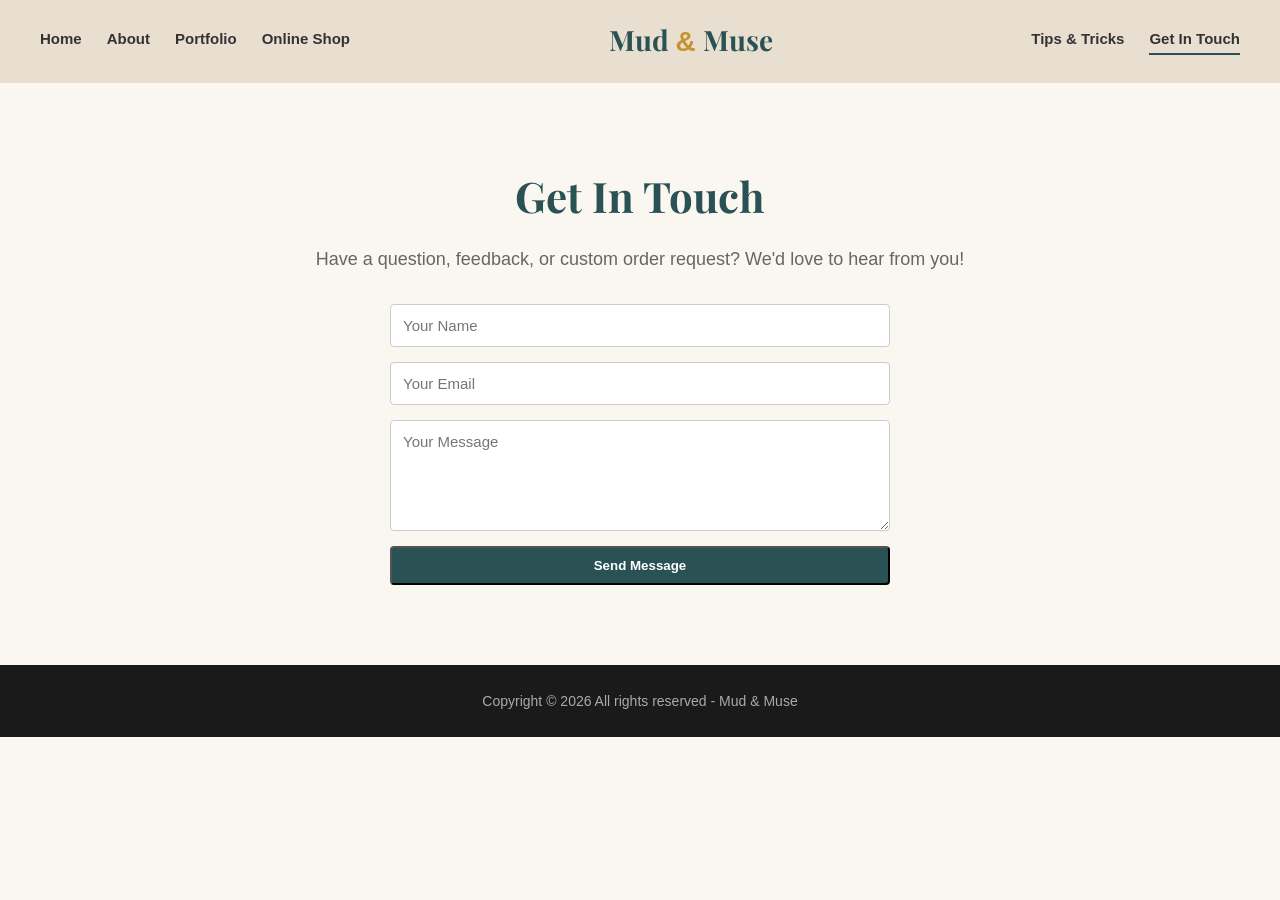
<file: contact.html>
<!DOCTYPE html>
<html lang="en">
<head>
    <meta charset="UTF-8">
    <meta name="viewport" content="width=device-width, initial-scale=1.0">
    <title>Get In Touch - Mud & Muse</title>
    <link rel="stylesheet" href="style.css">
    <link href="https://fonts.googleapis.com/css2?family=Playfair+Display:ital,wght@0,600;0,700;1,400&display=swap" rel="stylesheet">
</head>
<body>

    <header class="navbar">
        <div class="nav-left">
            <a href="index.html">Home</a>
            <a href="index.html#about">About</a>
            <a href="index.html#portfolio">Portfolio</a>
            <a href="index.html#shop">Online Shop</a>
        </div>
        <div class="nav-logo">Mud <span>&</span> Muse</div>
        <div class="nav-right">
            <a href="tips.html">Tips & Tricks</a>
            <a href="contact.html" class="active">Get In Touch</a>
        </div>
    </header>

    <section class="page-header">
        <h1>Get In Touch</h1>
        <p>Have a question, feedback, or custom order request? We'd love to hear from you!</p>
        
        <form class="contact-form">
            <input type="text" placeholder="Your Name" required>
            <input type="email" placeholder="Your Email" required>
            <textarea rows="5" placeholder="Your Message" required></textarea>
            <button type="submit" class="btn">Send Message</button>
        </form>
    </section>

    <footer>
        <p>Copyright © 2026 All rights reserved - Mud & Muse</p>
    </footer>

</body>
</html>
</file>
<file: style.css>
/* Reset & General Settings */
* {
    margin: 0;
    padding: 0;
    box-sizing: border-box;
    font-family: 'Segoe UI', Tahoma, Geneva, Verdana, sans-serif;
}

html {
    scroll-behavior: smooth;
}

body {
    background-color: #FAF6F0;
    color: #2D2B2A;
    line-height: 1.6;
}

/* Navbar */
.navbar {
    display: flex;
    justify-content: space-between;
    align-items: center;
    padding: 18px 40px;
    background-color: #E8DFD1;
    position: sticky;
    top: 0;
    z-index: 1000;
}

.nav-left, .nav-right {
    display: flex;
    gap: 25px;
    align-items: center;
}

.navbar a {
    text-decoration: none;
    color: #333333;
    font-size: 15px;
    font-weight: 600;
    position: relative;
    padding-bottom: 4px;
}

.navbar a.active::after,
.navbar a:hover::after {
    content: '';
    position: absolute;
    bottom: 0;
    left: 0;
    width: 100%;
    height: 2px;
    background-color: #2A5255;
}

.nav-logo {
    font-family: 'Playfair Display', serif;
    font-size: 28px;
    font-weight: 700;
    color: #2A5255;
}

.nav-logo span {
    color: #C69230;
}

/* Hero Section */
.hero-banner {
    position: relative;
    width: 100%;
    height: 75vh;
    overflow: hidden;
    display: flex;
    justify-content: center;
    align-items: center;
    background-color: #2b2623;
}

.hero-video {
    position: absolute;
    top: 50%;
    left: 50%;
    /* تحريك للسنتر وزوم خفيف لضبط الزاوية بعرض الشاشة */
    transform: translate(-50%, -45%) scale(1.05); 
    min-width: 100%;
    min-height: 100%;
    width: auto;
    height: auto;
    object-fit: cover;
    z-index: 1;
}

/* زيادة التعتيم الخفيف على الفيديو عشان الكلام ينطق وبسلاسة */
.hero-banner::before {
    content: '';
    position: absolute;
    top: 0;
    left: 0;
    width: 100%;
    height: 100%;
    background: rgba(35, 28, 24, 0.35); /* درجة بني غامق ناعم بدل الأسود الصريح */
    z-index: 2;
}

.hero-title {
    position: relative;
    z-index: 3;
    font-family: 'Playfair Display', serif;
    font-size: 80px;
    font-weight: 700;
    /* لون أوف وايت كريمي دافئ يتماشى مع خلفية الـ Navbar */
    color: #cba564; 
    text-shadow: 0px 5px 20px rgba(0, 0, 0, 0.4); 
    letter-spacing: 3px;
}

.hero-title span {
    /* لون ترابي ذهبي دافئ وناعم يطابق ألوان الطين المطفية */
    color: #675c4c; 
    text-shadow: 0px 5px 15px rgba(0, 0, 0, 0.3);
}

/* Intro */
.hero-intro {
    text-align: center;
    padding: 60px 20px;
    background-color: #FAF6F0;
}

.hero-intro h2 {
    font-family: 'Playfair Display', serif;
    font-size: 38px;
    color: #2A5255;
    margin-bottom: 15px;
}

.hero-intro p {
    font-size: 18px;
    color: #555;
    max-width: 700px;
    margin: 0 auto;
}

/* About Section */
.about-section {
    display: flex;
    align-items: center;
    padding: 60px 80px;
    gap: 50px;
    background-color: #FFFFFF;
}

.about-text {
    flex: 1;
}

.about-text h2 {
    font-family: 'Playfair Display', serif;
    font-size: 36px;
    color: #2A5255;
    margin-bottom: 15px;
}

.about-text p {
    color: #555;
    margin-bottom: 20px;
    font-size: 16px;
}

.about-text h3 {
    color: #C69230;
    font-style: italic;
    font-size: 20px;
}

.about-image {
    flex: 1;
}

.about-image img {
    width: 100%;
    height: 380px;
    object-fit: cover;
    border-radius: 8px;
}

/* Feature Cards */
.features-section {
    display: flex;
    justify-content: space-between;
    padding: 70px 80px;
    gap: 30px;
}

.feature-card {
    flex: 1;
    background: #FFFFFF;
    padding: 25px;
    border-radius: 8px;
    text-align: center;
    box-shadow: 0 4px 15px rgba(0,0,0,0.04);
}

.feature-card img {
    width: 100%;
    height: 220px;
    object-fit: cover;
    border-radius: 6px;
    margin-bottom: 20px;
}

.feature-card h2 {
    font-family: 'Playfair Display', serif;
    color: #2A5255;
    margin-bottom: 12px;
}

.feature-card p {
    font-size: 14px;
    color: #666;
    margin-bottom: 20px;
}

.btn {
    display: inline-block;
    padding: 10px 24px;
    background-color: #2A5255;
    color: #FFF;
    text-decoration: none;
    border-radius: 4px;
    font-weight: 600;
    transition: 0.3s;
}

.btn:hover {
    background-color: #1d3b3d;
}

/* Store Section */
.store-section {
    padding: 60px 80px;
    background-color: #FFFFFF;
    text-align: center;
}

.section-title {
    font-family: 'Playfair Display', serif;
    font-size: 34px;
    color: #2A5255;
    margin-bottom: 40px;
    text-transform: uppercase;
}

.store-grid {
    display: grid;
    grid-template-columns: repeat(3, 1fr);
    gap: 30px;
}

.store-item {
    background-color: #FAF6F0;
    padding: 20px;
    border-radius: 8px;
}

.store-item img {
    width: 100%;
    height: 200px;
    object-fit: cover;
    border-radius: 6px;
    margin-bottom: 15px;
}

.store-item h3 {
    color: #2A5255;
    margin-bottom: 8px;
}

.store-item p {
    color: #888;
    margin-bottom: 15px;
}

.shop-btn {
    display: inline-block;
    padding: 8px 20px;
    border: 2px solid #2A5255;
    color: #2A5255;
    text-decoration: none;
    font-weight: bold;
    border-radius: 4px;
    transition: 0.3s;
}

.shop-btn:hover {
    background-color: #2A5255;
    color: #FFF;
}

/* CTA Banner */
.cta-banner {
    background-color: #2A5255;
    color: #FFFFFF;
    text-align: center;
    padding: 40px 20px;
}

.cta-banner h2 {
    font-size: 26px;
    letter-spacing: 2px;
}

.cta-banner h3 {
    font-size: 16px;
    color: #E8DFD1;
    margin-top: 8px;
}

/* Newsletter */
.newsletter-section {
    padding: 70px 20px;
    text-align: center;
    background-color: #FAF6F0;
}

.newsletter-section h2 {
    font-family: 'Playfair Display', serif;
    font-size: 32px;
    color: #2A5255;
    margin-bottom: 15px;
}

.newsletter-section p {
    max-width: 600px;
    margin: 0 auto 10px;
    color: #555;
}

.discount-text {
    font-weight: bold;
    color: #C69230 !important;
}

.subscribe-form {
    margin-top: 25px;
    display: flex;
    justify-content: center;
    gap: 10px;
}

.subscribe-form input {
    padding: 12px 20px;
    width: 320px;
    border: 1px solid #CCC;
    border-radius: 4px;
    outline: none;
}

.subscribe-form button {
    padding: 12px 25px;
    background-color: #2A5255;
    color: white;
    border: none;
    border-radius: 4px;
    cursor: pointer;
    font-weight: bold;
}

/* Inner Pages Styling */
.page-header {
    text-align: center;
    padding: 80px 20px;
    background-color: #FAF6F0;
    min-height: 60vh;
}

.page-header h1 {
    font-family: 'Playfair Display', serif;
    font-size: 42px;
    color: #2A5255;
    margin-bottom: 15px;
}

.page-header p {
    font-size: 18px;
    color: #666;
    max-width: 650px;
    margin: 0 auto 30px auto;
}

.contact-form {
    max-width: 500px;
    margin: 0 auto;
    display: flex;
    flex-direction: column;
    gap: 15px;
}

.contact-form input, 
.contact-form textarea {
    padding: 12px;
    border: 1px solid #CCC;
    border-radius: 4px;
    font-size: 15px;
    outline: none;
}

/* Footer */
footer {
    background-color: #1A1A1A;
    color: #AAA;
    text-align: center;
    padding: 25px 20px;
    font-size: 14px;
}
/* Tips & Tricks Page Custom Styling */
.tips-container {
    max-width: 1100px;
    margin: 40px auto 80px auto;
    padding: 0 20px;
    display: flex;
    flex-direction: column;
    gap: 40px;
}

.tip-card {
    display: flex;
    background-color: #FFFFFF;
    border-radius: 8px;
    overflow: hidden;
    box-shadow: 0 4px 15px rgba(0,0,0,0.05);
    align-items: center;
}

.tip-card img {
    width: 350px;
    height: 250px;
    object-fit: cover;
}

.tip-content {
    padding: 30px;
    flex: 1;
}

.tip-content h2 {
    font-family: 'Playfair Display', serif;
    color: #2A5255;
    font-size: 26px;
    margin-bottom: 15px;
}

.tip-content p {
    color: #555;
    font-size: 16px;
    line-height: 1.7;
}

/* Responsive adjustment */
@media (max-width: 768px) {
    .tip-card {
        flex-direction: column;
    }
    .tip-card img {
        width: 100%;
        height: 220px;
    }
}
</file>
